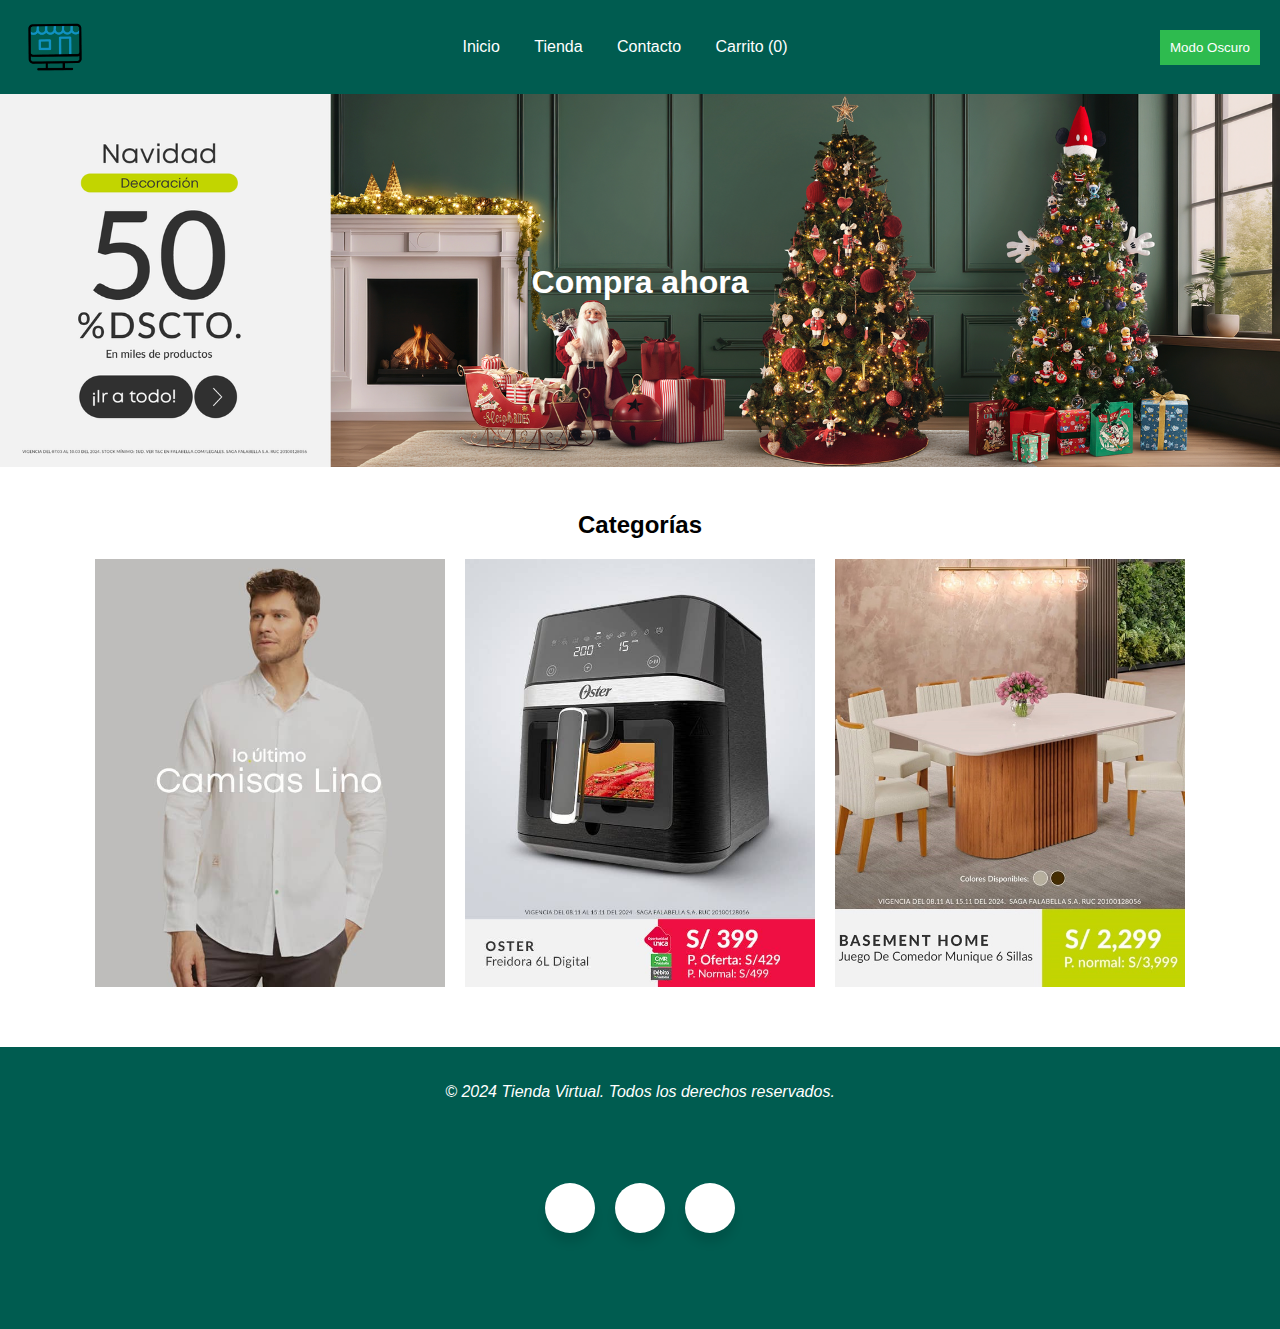
<file: ordonez_v2/index.html>
<!DOCTYPE html>
<html lang="es">

<head>
    <meta charset="UTF-8">
    <meta name="viewport" content="width=device-width, initial-scale=1.0">
    <link rel="stylesheet" href="css/styles.css">
    <title>Tienda Virtual</title>
</head>

<body>
    <div id="loader" class="loader"></div>
    <header class="header">
        <div class="logo"><img src="img/logoHeader.gif" alt="Logo Tienda" width="70px"></div>
        <nav class="nav">
            <ul class="nav-list">
                <li class="nav-item"><a class="nav-link" href="index.html">Inicio</a></li>
                <li class="nav-item"><a class="nav-link" href="productos.html">Tienda</a></li>
                <li class="nav-item"><a class="nav-link" href="contacto.html">Contacto</a></li>
                <li class="nav-item"><a class="nav-link" href="carrito.html"> Carrito (0)</a></li>
            </ul>
        </nav>
        <button id="toggle-mode" class="toggle-button">Modo Oscuro</button>
    </header>

    <main>
        <section class="banner">
            <img src="img/promocion.png" alt="Promoción">
            <div class="banner-text">
                <h1>Compra ahora</h1>
            </div>
        </section>

        <section class="categorias">
            <center>
                <h2>Categorías</h2>
                <div class="grid-categorias">
                    <div class="categoria"><img src="img/ropa.jpeg" alt="Ropa"></div>
                    <div class="categoria"><img src="img/electronica.jpeg" alt="Electrónica"></div>
                    <div class="categoria"><img src="img/hogar.jpeg" alt="Hogar"></div>
                </div>
            </center>
            <br><br>
        </section>
    </main>

    <footer class="footer">
        <p><em>&copy; 2024 Tienda Virtual. Todos los derechos reservados.</em></p>

        <ul class="wrapper">
            <li class="icon facebook">
                <span class="tooltip">Facebook</span>
                <svg viewBox="0 0 320 512" height="1.2em" fill="currentColor" xmlns="http://www.w3.org/2000/svg">
                    <path
                        d="M279.14 288l14.22-92.66h-88.91v-60.13c0-25.35 12.42-50.06 52.24-50.06h40.42V6.26S260.43 0 225.36 0c-73.22 0-121.08 44.38-121.08 124.72v70.62H22.89V288h81.39v224h100.17V288z">
                    </path>
                </svg>
            </li>
            <li class="icon twitter">
                <span class="tooltip">Twitter</span>
                <svg height="1.8em" fill="currentColor" viewBox="0 0 48 48" xmlns="http://www.w3.org/2000/svg"
                    class="twitter">
                    <path
                        d="M42,12.429c-1.323,0.586-2.746,0.977-4.247,1.162c1.526-0.906,2.7-2.351,3.251-4.058c-1.428,0.837-3.01,1.452-4.693,1.776C34.967,9.884,33.05,9,30.926,9c-4.08,0-7.387,3.278-7.387,7.32c0,0.572,0.067,1.129,0.193,1.67c-6.138-0.308-11.582-3.226-15.224-7.654c-0.64,1.082-1,2.349-1,3.686c0,2.541,1.301,4.778,3.285,6.096c-1.211-0.037-2.351-0.374-3.349-0.914c0,0.022,0,0.055,0,0.086c0,3.551,2.547,6.508,5.923,7.181c-0.617,0.169-1.269,0.263-1.941,0.263c-0.477,0-0.942-0.054-1.392-0.135c0.94,2.902,3.667,5.023,6.898,5.086c-2.528,1.96-5.712,3.134-9.174,3.134c-0.598,0-1.183-0.034-1.761-0.104C9.268,36.786,13.152,38,17.321,38c13.585,0,21.017-11.156,21.017-20.834c0-0.317-0.01-0.633-0.025-0.945C39.763,15.197,41.013,13.905,42,12.429">
                    </path>
                </svg>
            </li>
            <li class="icon instagram">
                <span class="tooltip">Instagram</span>
                <svg xmlns="http://www.w3.org/2000/svg" height="1.2em" fill="currentColor" class="bi bi-instagram"
                    viewBox="0 0 16 16">
                    <path
                        d="M8 0C5.829 0 5.556.01 4.703.048 3.85.088 3.269.222 2.76.42a3.917 3.917 0 0 0-1.417.923A3.927 3.927 0 0 0 .42 2.76C.222 3.268.087 3.85.048 4.7.01 5.555 0 5.827 0 8.001c0 2.172.01 2.444.048 3.297.04.852.174 1.433.372 1.942.205.526.478.972.923 1.417.444.445.89.719 1.416.923.51.198 1.09.333 1.942.372C5.555 15.99 5.827 16 8 16s2.444-.01 3.298-.048c.851-.04 1.434-.174 1.943-.372a3.916 3.916 0 0 0 1.416-.923c.445-.445.718-.891.923-1.417.197-.509.332-1.09.372-1.942C15.99 10.445 16 10.173 16 8s-.01-2.445-.048-3.299c-.04-.851-.175-1.433-.372-1.941a3.926 3.926 0 0 0-.923-1.417A3.911 3.911 0 0 0 13.24.42c-.51-.198-1.092-.333-1.943-.372C10.443.01 10.172 0 7.998 0h.003zm-.717 1.442h.718c2.136 0 2.389.007 3.232.046.78.035 1.204.166 1.486.275.373.145.64.319.92.599.28.28.453.546.598.92.11.281.24.705.275 1.485.039.843.047 1.096.047 3.231s-.008 2.389-.047 3.232c-.035.78-.166 1.203-.275 1.485a2.47 2.47 0 0 1-.599.919c-.28.28-.546.453-.92.598-.28.11-.704.24-1.485.276-.843.038-1.096.047-3.232.047s-2.39-.009-3.233-.047c-.78-.036-1.203-.166-1.485-.276a2.478 2.478 0 0 1-.92-.598 2.48 2.48 0 0 1-.6-.92c-.109-.281-.24-.705-.275-1.485-.038-.843-.046-1.096-.046-3.233 0-2.136.008-2.388.046-3.231.036-.78.166-1.204.276-1.486.145-.373.319-.64.599-.92.28-.28.546-.453.92-.598.282-.11.705-.24 1.485-.276.738-.034 1.024-.044 2.515-.045v.002zm4.988 1.328a.96.96 0 1 0 0 1.92.96.96 0 0 0 0-1.92zm-4.27 1.122a4.109 4.109 0 1 0 0 8.217 4.109 4.109 0 0 0 0-8.217zm0 1.441a2.667 2.667 0 1 1 0 5.334 2.667 2.667 0 0 1 0-5.334z">
                    </path>
                </svg>
            </li>
        </ul>

    </footer>

    <script src="js/scripts.js"></script>
</body>

</html>
</file>
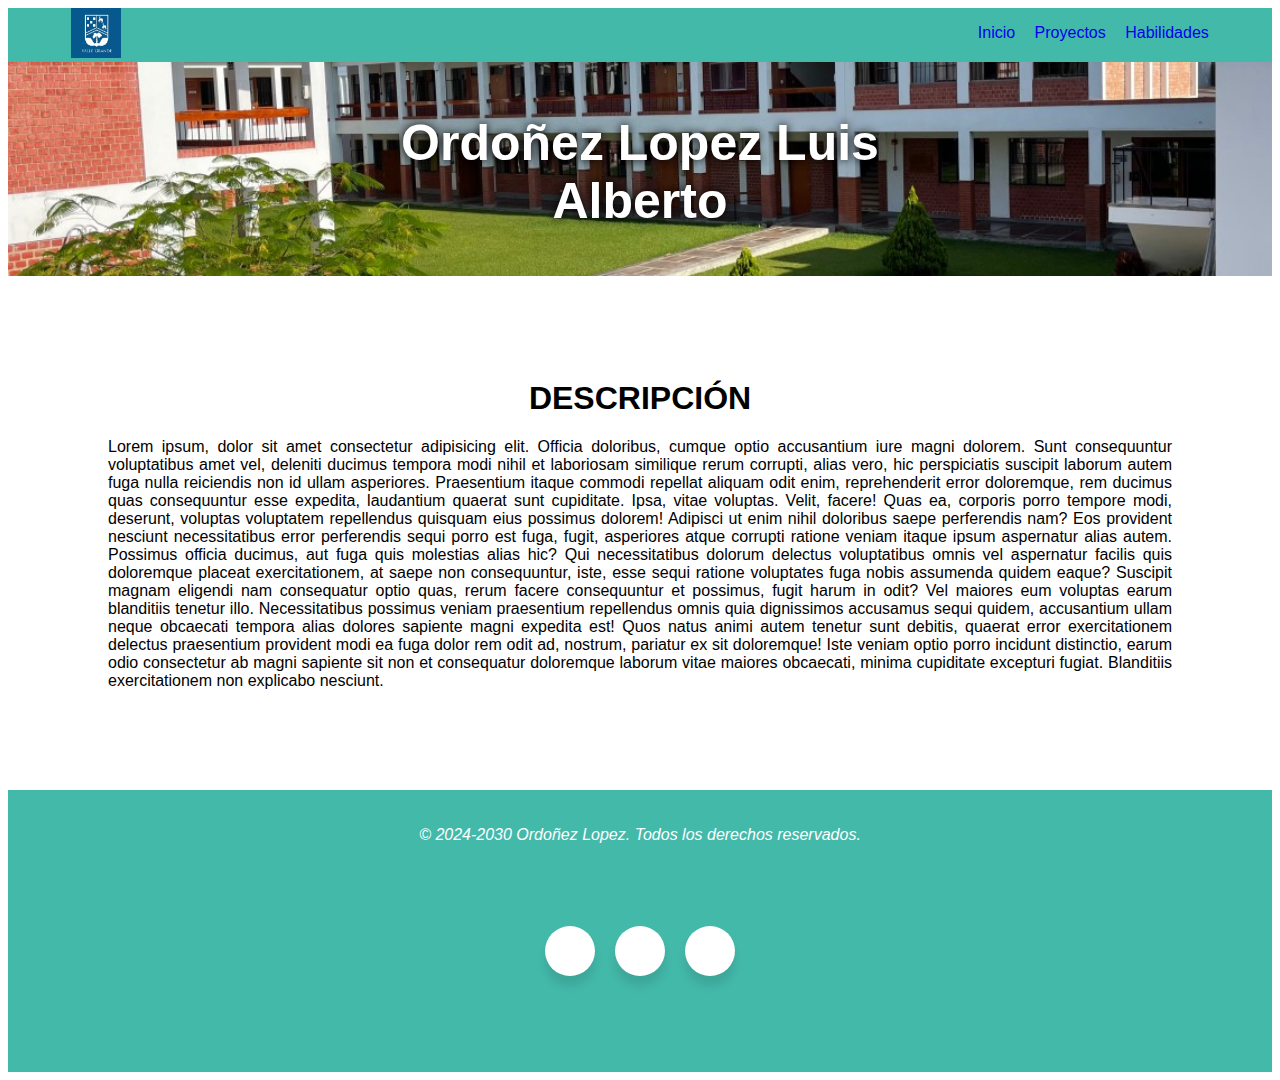
<file: reto05_LuisOrdonez/index.html>
<!DOCTYPE html>
<html lang="en">

<head>
    <meta charset="UTF-8">
    <meta name="viewport" content="width=device-width, initial-scale=1.0">
    <title>Inicio - Portafolio</title>
    <link rel="short icon" href="img/iconovg.png">
    <link rel="stylesheet" href="css/header.css">
    <link rel="stylesheet" href="css/footer.css">
    <link rel="stylesheet" href="css/styles.css">
</head>

<body>
    <header>
        <center>
            <section class="encabezado">
                <img src="img/logovg.png" alt="" width="50px">
                <ul>
                    <li><a href="index.html">Inicio</a></li>
                    <li><a href="proyectos.html">Proyectos</a></li>
                    <li><a href="habilidades.html">Habilidades</a></li>
                </ul>
            </section>
        </center>
    </header>

    <main>
        <section class="portada">
            <img src="img/portada.jfif" alt="Portada">
            <div class="portada-text">
                <h1>Ordoñez Lopez Luis Alberto</h1>
            </div>
        </section>
        <section class="descripcion">
            <center><h1>DESCRIPCIÓN</h1></center>
            <p>Lorem ipsum, dolor sit amet consectetur adipisicing elit. Officia doloribus, cumque optio accusantium
                iure magni dolorem. Sunt consequuntur voluptatibus amet vel, deleniti ducimus tempora modi nihil et
                laboriosam similique rerum corrupti, alias vero, hic perspiciatis suscipit laborum autem fuga nulla
                reiciendis non id ullam asperiores. Praesentium itaque commodi repellat aliquam odit enim, reprehenderit
                error doloremque, rem ducimus quas consequuntur esse expedita, laudantium quaerat sunt cupiditate. Ipsa,
                vitae voluptas. Velit, facere! Quas ea, corporis porro tempore modi, deserunt, voluptas voluptatem
                repellendus quisquam eius possimus dolorem! Adipisci ut enim nihil doloribus saepe perferendis nam? Eos
                provident nesciunt necessitatibus error perferendis sequi porro est fuga, fugit, asperiores atque
                corrupti ratione veniam itaque ipsum aspernatur alias autem. Possimus officia ducimus, aut fuga quis
                molestias alias hic? Qui necessitatibus dolorum delectus voluptatibus omnis vel aspernatur facilis quis
                doloremque placeat exercitationem, at saepe non consequuntur, iste, esse sequi ratione voluptates fuga
                nobis assumenda quidem eaque? Suscipit magnam eligendi nam consequatur optio quas, rerum facere
                consequuntur et possimus, fugit harum in odit? Vel maiores eum voluptas earum blanditiis tenetur illo.
                Necessitatibus possimus veniam praesentium repellendus omnis quia dignissimos accusamus sequi quidem,
                accusantium ullam neque obcaecati tempora alias dolores sapiente magni expedita est! Quos natus animi
                autem tenetur sunt debitis, quaerat error exercitationem delectus praesentium provident modi ea fuga
                dolor rem odit ad, nostrum, pariatur ex sit doloremque! Iste veniam optio porro incidunt distinctio,
                earum odio consectetur ab magni sapiente sit non et consequatur doloremque laborum vitae maiores
                obcaecati, minima cupiditate excepturi fugiat. Blanditiis exercitationem non explicabo nesciunt.</p>
        </section>
    </main>

    <footer class="footer">
        <p><em>&copy; 2024-2030 Ordoñez Lopez. Todos los derechos reservados.</em></p>

        <ul class="wrapper">
            <li class="icon facebook">
                <span class="tooltip">Facebook</span>
                <svg viewBox="0 0 320 512" height="1.2em" fill="currentColor" xmlns="http://www.w3.org/2000/svg">
                    <path
                        d="M279.14 288l14.22-92.66h-88.91v-60.13c0-25.35 12.42-50.06 52.24-50.06h40.42V6.26S260.43 0 225.36 0c-73.22 0-121.08 44.38-121.08 124.72v70.62H22.89V288h81.39v224h100.17V288z">
                    </path>
                </svg>
            </li>
            <li class="icon twitter">
                <span class="tooltip">Twitter</span>
                <svg height="1.8em" fill="currentColor" viewBox="0 0 48 48" xmlns="http://www.w3.org/2000/svg"
                    class="twitter">
                    <path
                        d="M42,12.429c-1.323,0.586-2.746,0.977-4.247,1.162c1.526-0.906,2.7-2.351,3.251-4.058c-1.428,0.837-3.01,1.452-4.693,1.776C34.967,9.884,33.05,9,30.926,9c-4.08,0-7.387,3.278-7.387,7.32c0,0.572,0.067,1.129,0.193,1.67c-6.138-0.308-11.582-3.226-15.224-7.654c-0.64,1.082-1,2.349-1,3.686c0,2.541,1.301,4.778,3.285,6.096c-1.211-0.037-2.351-0.374-3.349-0.914c0,0.022,0,0.055,0,0.086c0,3.551,2.547,6.508,5.923,7.181c-0.617,0.169-1.269,0.263-1.941,0.263c-0.477,0-0.942-0.054-1.392-0.135c0.94,2.902,3.667,5.023,6.898,5.086c-2.528,1.96-5.712,3.134-9.174,3.134c-0.598,0-1.183-0.034-1.761-0.104C9.268,36.786,13.152,38,17.321,38c13.585,0,21.017-11.156,21.017-20.834c0-0.317-0.01-0.633-0.025-0.945C39.763,15.197,41.013,13.905,42,12.429">
                    </path>
                </svg>
            </li>
            <li class="icon instagram">
                <span class="tooltip">Instagram</span>
                <svg xmlns="http://www.w3.org/2000/svg" height="1.2em" fill="currentColor" class="bi bi-instagram"
                    viewBox="0 0 16 16">
                    <path
                        d="M8 0C5.829 0 5.556.01 4.703.048 3.85.088 3.269.222 2.76.42a3.917 3.917 0 0 0-1.417.923A3.927 3.927 0 0 0 .42 2.76C.222 3.268.087 3.85.048 4.7.01 5.555 0 5.827 0 8.001c0 2.172.01 2.444.048 3.297.04.852.174 1.433.372 1.942.205.526.478.972.923 1.417.444.445.89.719 1.416.923.51.198 1.09.333 1.942.372C5.555 15.99 5.827 16 8 16s2.444-.01 3.298-.048c.851-.04 1.434-.174 1.943-.372a3.916 3.916 0 0 0 1.416-.923c.445-.445.718-.891.923-1.417.197-.509.332-1.09.372-1.942C15.99 10.445 16 10.173 16 8s-.01-2.445-.048-3.299c-.04-.851-.175-1.433-.372-1.941a3.926 3.926 0 0 0-.923-1.417A3.911 3.911 0 0 0 13.24.42c-.51-.198-1.092-.333-1.943-.372C10.443.01 10.172 0 7.998 0h.003zm-.717 1.442h.718c2.136 0 2.389.007 3.232.046.78.035 1.204.166 1.486.275.373.145.64.319.92.599.28.28.453.546.598.92.11.281.24.705.275 1.485.039.843.047 1.096.047 3.231s-.008 2.389-.047 3.232c-.035.78-.166 1.203-.275 1.485a2.47 2.47 0 0 1-.599.919c-.28.28-.546.453-.92.598-.28.11-.704.24-1.485.276-.843.038-1.096.047-3.232.047s-2.39-.009-3.233-.047c-.78-.036-1.203-.166-1.485-.276a2.478 2.478 0 0 1-.92-.598 2.48 2.48 0 0 1-.6-.92c-.109-.281-.24-.705-.275-1.485-.038-.843-.046-1.096-.046-3.233 0-2.136.008-2.388.046-3.231.036-.78.166-1.204.276-1.486.145-.373.319-.64.599-.92.28-.28.546-.453.92-.598.282-.11.705-.24 1.485-.276.738-.034 1.024-.044 2.515-.045v.002zm4.988 1.328a.96.96 0 1 0 0 1.92.96.96 0 0 0 0-1.92zm-4.27 1.122a4.109 4.109 0 1 0 0 8.217 4.109 4.109 0 0 0 0-8.217zm0 1.441a2.667 2.667 0 1 1 0 5.334 2.667 2.667 0 0 1 0-5.334z">
                    </path>
                </svg>
            </li>
        </ul>

    </footer>

    <script src="js/scripts.js"></script>
</body>

</html>
</file>
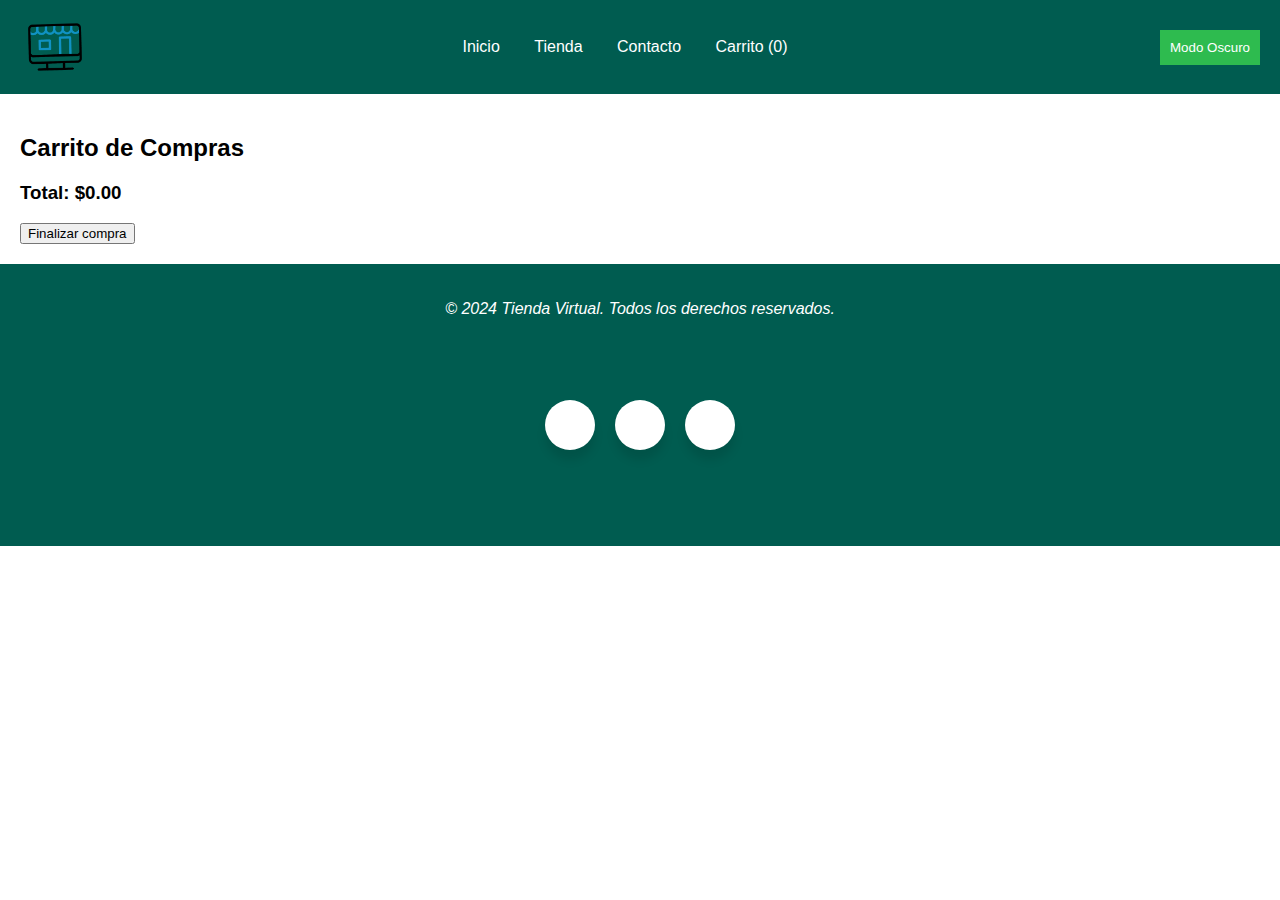
<file: ordonez_v2/carrito.html>
<!DOCTYPE html>
<html lang="es">
<head>
    <meta charset="UTF-8">
    <meta name="viewport" content="width=device-width, initial-scale=1.0">
    <link rel="stylesheet" href="css/styles.css">
    <title>Tienda Virtual - Carrito</title>
</head>
<body>
    <div id="loader" class="loader"></div>
    <header class="header">
        <div class="logo"><img src="img/logoHeader.gif" alt="Logo Tienda" width="70px"></div>
        <nav class="nav">
            <ul class="nav-list">
                <li class="nav-item"><a class="nav-link" href="index.html">Inicio</a></li>
                <li class="nav-item"><a class="nav-link" href="productos.html">Tienda</a></li>
                <li class="nav-item"><a class="nav-link" href="contacto.html">Contacto</a></li>
                <li class="nav-item"><a class="nav-link" href="carrito.html">Carrito (0)</a></li>
            </ul>
        </nav>
        <button id="toggle-mode" class="toggle-button">Modo Oscuro</button>
    </header>

    <section class="carrito">
        <h2>Carrito de Compras </h2>
        <div class="lista-articulos">
            <!-- Los artículos se agregarán dinámicamente aquí -->
        </div>
        <div class="total-carrito">
            <h3>Total: $0.00</h3>
            <button>Finalizar compra</button>
        </div>
    </section>

    <footer class="footer">
        <p><em>&copy; 2024 Tienda Virtual. Todos los derechos reservados.</em></p>

        <ul class="wrapper">
            <li class="icon facebook">
                <span class="tooltip">Facebook</span>
                <svg viewBox="0 0 320 512" height="1.2em" fill="currentColor" xmlns="http://www.w3.org/2000/svg">
                    <path
                        d="M279.14 288l14.22-92.66h-88.91v-60.13c0-25.35 12.42-50.06 52.24-50.06h40.42V6.26S260.43 0 225.36 0c-73.22 0-121.08 44.38-121.08 124.72v70.62H22.89V288h81.39v224h100.17V288z">
                    </path>
                </svg>
            </li>
            <li class="icon twitter">
                <span class="tooltip">Twitter</span>
                <svg height="1.8em" fill="currentColor" viewBox="0 0 48 48" xmlns="http://www.w3.org/2000/svg"
                    class="twitter">
                    <path
                        d="M42,12.429c-1.323,0.586-2.746,0.977-4.247,1.162c1.526-0.906,2.7-2.351,3.251-4.058c-1.428,0.837-3.01,1.452-4.693,1.776C34.967,9.884,33.05,9,30.926,9c-4.08,0-7.387,3.278-7.387,7.32c0,0.572,0.067,1.129,0.193,1.67c-6.138-0.308-11.582-3.226-15.224-7.654c-0.64,1.082-1,2.349-1,3.686c0,2.541,1.301,4.778,3.285,6.096c-1.211-0.037-2.351-0.374-3.349-0.914c0,0.022,0,0.055,0,0.086c0,3.551,2.547,6.508,5.923,7.181c-0.617,0.169-1.269,0.263-1.941,0.263c-0.477,0-0.942-0.054-1.392-0.135c0.94,2.902,3.667,5.023,6.898,5.086c-2.528,1.96-5.712,3.134-9.174,3.134c-0.598,0-1.183-0.034-1.761-0.104C9.268,36.786,13.152,38,17.321,38c13.585,0,21.017-11.156,21.017-20.834c0-0.317-0.01-0.633-0.025-0.945C39.763,15.197,41.013,13.905,42,12.429">
                    </path>
                </svg>
            </li>
            <li class="icon instagram">
                <span class="tooltip">Instagram</span>
                <svg xmlns="http://www.w3.org/2000/svg" height="1.2em" fill="currentColor" class="bi bi-instagram"
                    viewBox="0 0 16 16">
                    <path
                        d="M8 0C5.829 0 5.556.01 4.703.048 3.85.088 3.269.222 2.76.42a3.917 3.917 0 0 0-1.417.923A3.927 3.927 0 0 0 .42 2.76C.222 3.268.087 3.85.048 4.7.01 5.555 0 5.827 0 8.001c0 2.172.01 2.444.048 3.297.04.852.174 1.433.372 1.942.205.526.478.972.923 1.417.444.445.89.719 1.416.923.51.198 1.09.333 1.942.372C5.555 15.99 5.827 16 8 16s2.444-.01 3.298-.048c.851-.04 1.434-.174 1.943-.372a3.916 3.916 0 0 0 1.416-.923c.445-.445.718-.891.923-1.417.197-.509.332-1.09.372-1.942C15.99 10.445 16 10.173 16 8s-.01-2.445-.048-3.299c-.04-.851-.175-1.433-.372-1.941a3.926 3.926 0 0 0-.923-1.417A3.911 3.911 0 0 0 13.24.42c-.51-.198-1.092-.333-1.943-.372C10.443.01 10.172 0 7.998 0h.003zm-.717 1.442h.718c2.136 0 2.389.007 3.232.046.78.035 1.204.166 1.486.275.373.145.64.319.92.599.28.28.453.546.598.92.11.281.24.705.275 1.485.039.843.047 1.096.047 3.231s-.008 2.389-.047 3.232c-.035.78-.166 1.203-.275 1.485a2.47 2.47 0 0 1-.599.919c-.28.28-.546.453-.92.598-.28.11-.704.24-1.485.276-.843.038-1.096.047-3.232.047s-2.39-.009-3.233-.047c-.78-.036-1.203-.166-1.485-.276a2.478 2.478 0 0 1-.92-.598 2.48 2.48 0 0 1-.6-.92c-.109-.281-.24-.705-.275-1.485-.038-.843-.046-1.096-.046-3.233 0-2.136.008-2.388.046-3.231.036-.78.166-1.204.276-1.486.145-.373.319-.64.599-.92.28-.28.546-.453.92-.598.282-.11.705-.24 1.485-.276.738-.034 1.024-.044 2.515-.045v.002zm4.988 1.328a.96.96 0 1 0 0 1.92.96.96 0 0 0 0-1.92zm-4.27 1.122a4.109 4.109 0 1 0 0 8.217 4.109 4.109 0 0 0 0-8.217zm0 1.441a2.667 2.667 0 1 1 0 5.334 2.667 2.667 0 0 1 0-5.334z">
                    </path>
                </svg>
            </li>
        </ul>

    </footer>

    <script src="js/scripts.js"></script>
</body>
</html>
</file>
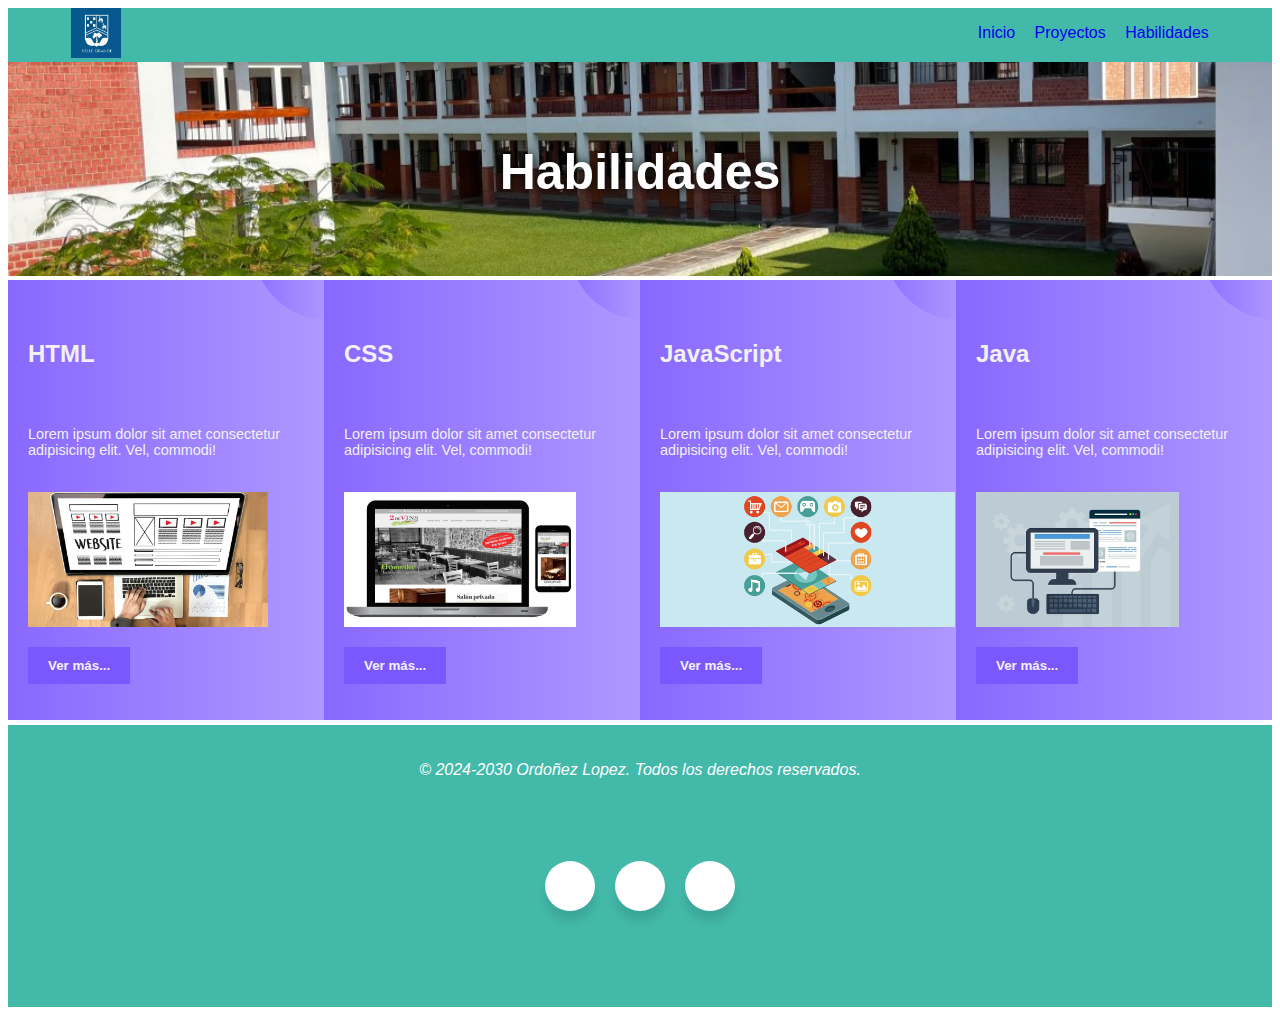
<file: reto05_LuisOrdonez/habilidades.html>
<!DOCTYPE html>
<html lang="en">
<head>
    <meta charset="UTF-8">
    <meta name="viewport" content="width=device-width, initial-scale=1.0">
    <title>Habilidades</title>
    <link rel="short icon" href="img/iconovg.png">
    <link rel="stylesheet" href="css/header.css">
    <link rel="stylesheet" href="css/footer.css">
    <link rel="stylesheet" href="css/styles.css">
</head>
<body>
    <header>
        <center>
            <section class="encabezado">
                <img src="img/logovg.png" alt="" width="50px">
                <ul>
                    <li><a href="index.html">Inicio</a></li>
                    <li><a href="proyectos.html">Proyectos</a></li>
                    <li><a href="habilidades.html">Habilidades</a></li>
                </ul>
            </section>
        </center>
    </header>

    <main>
        <section class="portada">
            <img src="img/portada.jfif" alt="Portada">
            <div class="portada-text">
                <h1>Habilidades</h1>
            </div>
        </section>

        <!--From Uiverse.io by vinodjangid07-->
        <section class="proyectos">
            <div class="cookieCard">
                <p class="cookieHeading">HTML</p>
                <p class="cookieDescription">Lorem ipsum dolor sit amet consectetur adipisicing elit. Vel, commodi!</p>
                <img src="img/proyecto1.jpg" alt="" height="135px">
                <a href=""><button class="acceptButton">Ver más...</button></a>
            </div>

            <div class="cookieCard">
                <p class="cookieHeading">CSS</p>
                <p class="cookieDescription">Lorem ipsum dolor sit amet consectetur adipisicing elit. Vel, commodi!</p>
                <img src="img/proyecto2.jpg" alt="" height="135px">
                <a href=""><button class="acceptButton">Ver más...</button></a>
            </div>

            <div class="cookieCard">
                <p class="cookieHeading">JavaScript</p>
                <p class="cookieDescription">Lorem ipsum dolor sit amet consectetur adipisicing elit. Vel, commodi!</p>
                <img src="img/proyecto3.png" alt="" height="135px">
                <a href=""><button class="acceptButton">Ver más...</button></a>
            </div>

            <div class="cookieCard">
                <p class="cookieHeading">Java</p>
                <p class="cookieDescription">Lorem ipsum dolor sit amet consectetur adipisicing elit. Vel, commodi!</p>
                <img src="img/proyecto4.jpg" alt="" height="135px">
                <a href=""><button class="acceptButton">Ver más...</button></a>
            </div>
        </section>
    </main>

    <footer class="footer">
        <p><em>&copy; 2024-2030 Ordoñez Lopez. Todos los derechos reservados.</em></p>

        <ul class="wrapper">
            <li class="icon facebook">
                <span class="tooltip">Facebook</span>
                <svg viewBox="0 0 320 512" height="1.2em" fill="currentColor" xmlns="http://www.w3.org/2000/svg">
                    <path
                        d="M279.14 288l14.22-92.66h-88.91v-60.13c0-25.35 12.42-50.06 52.24-50.06h40.42V6.26S260.43 0 225.36 0c-73.22 0-121.08 44.38-121.08 124.72v70.62H22.89V288h81.39v224h100.17V288z">
                    </path>
                </svg>
            </li>
            <li class="icon twitter">
                <span class="tooltip">Twitter</span>
                <svg height="1.8em" fill="currentColor" viewBox="0 0 48 48" xmlns="http://www.w3.org/2000/svg"
                    class="twitter">
                    <path
                        d="M42,12.429c-1.323,0.586-2.746,0.977-4.247,1.162c1.526-0.906,2.7-2.351,3.251-4.058c-1.428,0.837-3.01,1.452-4.693,1.776C34.967,9.884,33.05,9,30.926,9c-4.08,0-7.387,3.278-7.387,7.32c0,0.572,0.067,1.129,0.193,1.67c-6.138-0.308-11.582-3.226-15.224-7.654c-0.64,1.082-1,2.349-1,3.686c0,2.541,1.301,4.778,3.285,6.096c-1.211-0.037-2.351-0.374-3.349-0.914c0,0.022,0,0.055,0,0.086c0,3.551,2.547,6.508,5.923,7.181c-0.617,0.169-1.269,0.263-1.941,0.263c-0.477,0-0.942-0.054-1.392-0.135c0.94,2.902,3.667,5.023,6.898,5.086c-2.528,1.96-5.712,3.134-9.174,3.134c-0.598,0-1.183-0.034-1.761-0.104C9.268,36.786,13.152,38,17.321,38c13.585,0,21.017-11.156,21.017-20.834c0-0.317-0.01-0.633-0.025-0.945C39.763,15.197,41.013,13.905,42,12.429">
                    </path>
                </svg>
            </li>
            <li class="icon instagram">
                <span class="tooltip">Instagram</span>
                <svg xmlns="http://www.w3.org/2000/svg" height="1.2em" fill="currentColor" class="bi bi-instagram"
                    viewBox="0 0 16 16">
                    <path
                        d="M8 0C5.829 0 5.556.01 4.703.048 3.85.088 3.269.222 2.76.42a3.917 3.917 0 0 0-1.417.923A3.927 3.927 0 0 0 .42 2.76C.222 3.268.087 3.85.048 4.7.01 5.555 0 5.827 0 8.001c0 2.172.01 2.444.048 3.297.04.852.174 1.433.372 1.942.205.526.478.972.923 1.417.444.445.89.719 1.416.923.51.198 1.09.333 1.942.372C5.555 15.99 5.827 16 8 16s2.444-.01 3.298-.048c.851-.04 1.434-.174 1.943-.372a3.916 3.916 0 0 0 1.416-.923c.445-.445.718-.891.923-1.417.197-.509.332-1.09.372-1.942C15.99 10.445 16 10.173 16 8s-.01-2.445-.048-3.299c-.04-.851-.175-1.433-.372-1.941a3.926 3.926 0 0 0-.923-1.417A3.911 3.911 0 0 0 13.24.42c-.51-.198-1.092-.333-1.943-.372C10.443.01 10.172 0 7.998 0h.003zm-.717 1.442h.718c2.136 0 2.389.007 3.232.046.78.035 1.204.166 1.486.275.373.145.64.319.92.599.28.28.453.546.598.92.11.281.24.705.275 1.485.039.843.047 1.096.047 3.231s-.008 2.389-.047 3.232c-.035.78-.166 1.203-.275 1.485a2.47 2.47 0 0 1-.599.919c-.28.28-.546.453-.92.598-.28.11-.704.24-1.485.276-.843.038-1.096.047-3.232.047s-2.39-.009-3.233-.047c-.78-.036-1.203-.166-1.485-.276a2.478 2.478 0 0 1-.92-.598 2.48 2.48 0 0 1-.6-.92c-.109-.281-.24-.705-.275-1.485-.038-.843-.046-1.096-.046-3.233 0-2.136.008-2.388.046-3.231.036-.78.166-1.204.276-1.486.145-.373.319-.64.599-.92.28-.28.546-.453.92-.598.282-.11.705-.24 1.485-.276.738-.034 1.024-.044 2.515-.045v.002zm4.988 1.328a.96.96 0 1 0 0 1.92.96.96 0 0 0 0-1.92zm-4.27 1.122a4.109 4.109 0 1 0 0 8.217 4.109 4.109 0 0 0 0-8.217zm0 1.441a2.667 2.667 0 1 1 0 5.334 2.667 2.667 0 0 1 0-5.334z">
                    </path>
                </svg>
            </li>
        </ul>

    </footer>

    <script src="js/scripts.js"></script>
</body>
</html>
</file>
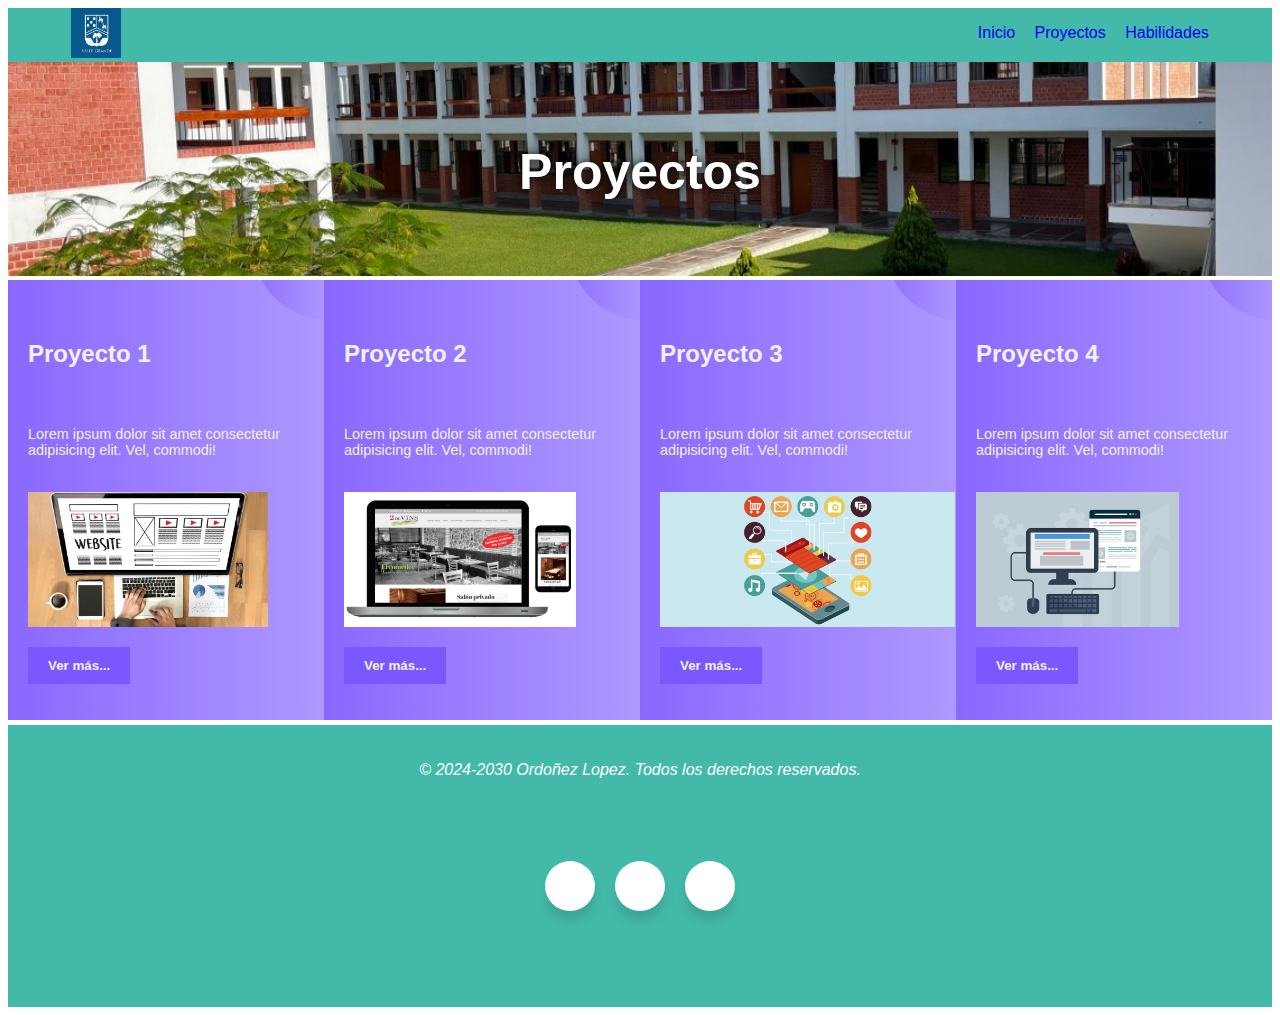
<file: reto05_LuisOrdonez/proyectos.html>
<!DOCTYPE html>
<html lang="en">

<head>
    <meta charset="UTF-8">
    <meta name="viewport" content="width=device-width, initial-scale=1.0">
    <title>Proyectos</title>
    <link rel="short icon" href="img/iconovg.png">
    <link rel="stylesheet" href="css/header.css">
    <link rel="stylesheet" href="css/footer.css">
    <link rel="stylesheet" href="css/styles.css">
</head>

<body>
    <header>
        <center>
            <section class="encabezado">
                <img src="img/logovg.png" alt="" width="50px">
                <ul>
                    <li><a href="index.html">Inicio</a></li>
                    <li><a href="proyectos.html">Proyectos</a></li>
                    <li><a href="habilidades.html">Habilidades</a></li>
                </ul>
            </section>
        </center>
    </header>

    <main>
        <section class="portada">
            <img src="img/portada.jfif" alt="Portada">
            <div class="portada-text">
                <h1>Proyectos</h1>
            </div>
        </section>

        <!--From Uiverse.io by vinodjangid07-->
        <section class="proyectos">
            <div class="cookieCard">
                <p class="cookieHeading">Proyecto 1</p>
                <p class="cookieDescription">Lorem ipsum dolor sit amet consectetur adipisicing elit. Vel, commodi!</p>
                <img src="img/proyecto1.jpg" alt="" height="135px">
                <a href=""><button class="acceptButton">Ver más...</button></a>
            </div>

            <div class="cookieCard">
                <p class="cookieHeading">Proyecto 2</p>
                <p class="cookieDescription">Lorem ipsum dolor sit amet consectetur adipisicing elit. Vel, commodi!</p>
                <img src="img/proyecto2.jpg" alt="" height="135px">
                <a href=""><button class="acceptButton">Ver más...</button></a>
            </div>

            <div class="cookieCard">
                <p class="cookieHeading">Proyecto 3</p>
                <p class="cookieDescription">Lorem ipsum dolor sit amet consectetur adipisicing elit. Vel, commodi!</p>
                <img src="img/proyecto3.png" alt="" height="135px">
                <a href=""><button class="acceptButton">Ver más...</button></a>
            </div>

            <div class="cookieCard">
                <p class="cookieHeading">Proyecto 4</p>
                <p class="cookieDescription">Lorem ipsum dolor sit amet consectetur adipisicing elit. Vel, commodi!</p>
                <img src="img/proyecto4.jpg" alt="" height="135px">
                <a href=""><button class="acceptButton">Ver más...</button></a>
            </div>
        </section>

    </main>

    <footer class="footer">
        <p><em>&copy; 2024-2030 Ordoñez Lopez. Todos los derechos reservados.</em></p>

        <ul class="wrapper">
            <li class="icon facebook">
                <span class="tooltip">Facebook</span>
                <svg viewBox="0 0 320 512" height="1.2em" fill="currentColor" xmlns="http://www.w3.org/2000/svg">
                    <path
                        d="M279.14 288l14.22-92.66h-88.91v-60.13c0-25.35 12.42-50.06 52.24-50.06h40.42V6.26S260.43 0 225.36 0c-73.22 0-121.08 44.38-121.08 124.72v70.62H22.89V288h81.39v224h100.17V288z">
                    </path>
                </svg>
            </li>
            <li class="icon twitter">
                <span class="tooltip">Twitter</span>
                <svg height="1.8em" fill="currentColor" viewBox="0 0 48 48" xmlns="http://www.w3.org/2000/svg"
                    class="twitter">
                    <path
                        d="M42,12.429c-1.323,0.586-2.746,0.977-4.247,1.162c1.526-0.906,2.7-2.351,3.251-4.058c-1.428,0.837-3.01,1.452-4.693,1.776C34.967,9.884,33.05,9,30.926,9c-4.08,0-7.387,3.278-7.387,7.32c0,0.572,0.067,1.129,0.193,1.67c-6.138-0.308-11.582-3.226-15.224-7.654c-0.64,1.082-1,2.349-1,3.686c0,2.541,1.301,4.778,3.285,6.096c-1.211-0.037-2.351-0.374-3.349-0.914c0,0.022,0,0.055,0,0.086c0,3.551,2.547,6.508,5.923,7.181c-0.617,0.169-1.269,0.263-1.941,0.263c-0.477,0-0.942-0.054-1.392-0.135c0.94,2.902,3.667,5.023,6.898,5.086c-2.528,1.96-5.712,3.134-9.174,3.134c-0.598,0-1.183-0.034-1.761-0.104C9.268,36.786,13.152,38,17.321,38c13.585,0,21.017-11.156,21.017-20.834c0-0.317-0.01-0.633-0.025-0.945C39.763,15.197,41.013,13.905,42,12.429">
                    </path>
                </svg>
            </li>
            <li class="icon instagram">
                <span class="tooltip">Instagram</span>
                <svg xmlns="http://www.w3.org/2000/svg" height="1.2em" fill="currentColor" class="bi bi-instagram"
                    viewBox="0 0 16 16">
                    <path
                        d="M8 0C5.829 0 5.556.01 4.703.048 3.85.088 3.269.222 2.76.42a3.917 3.917 0 0 0-1.417.923A3.927 3.927 0 0 0 .42 2.76C.222 3.268.087 3.85.048 4.7.01 5.555 0 5.827 0 8.001c0 2.172.01 2.444.048 3.297.04.852.174 1.433.372 1.942.205.526.478.972.923 1.417.444.445.89.719 1.416.923.51.198 1.09.333 1.942.372C5.555 15.99 5.827 16 8 16s2.444-.01 3.298-.048c.851-.04 1.434-.174 1.943-.372a3.916 3.916 0 0 0 1.416-.923c.445-.445.718-.891.923-1.417.197-.509.332-1.09.372-1.942C15.99 10.445 16 10.173 16 8s-.01-2.445-.048-3.299c-.04-.851-.175-1.433-.372-1.941a3.926 3.926 0 0 0-.923-1.417A3.911 3.911 0 0 0 13.24.42c-.51-.198-1.092-.333-1.943-.372C10.443.01 10.172 0 7.998 0h.003zm-.717 1.442h.718c2.136 0 2.389.007 3.232.046.78.035 1.204.166 1.486.275.373.145.64.319.92.599.28.28.453.546.598.92.11.281.24.705.275 1.485.039.843.047 1.096.047 3.231s-.008 2.389-.047 3.232c-.035.78-.166 1.203-.275 1.485a2.47 2.47 0 0 1-.599.919c-.28.28-.546.453-.92.598-.28.11-.704.24-1.485.276-.843.038-1.096.047-3.232.047s-2.39-.009-3.233-.047c-.78-.036-1.203-.166-1.485-.276a2.478 2.478 0 0 1-.92-.598 2.48 2.48 0 0 1-.6-.92c-.109-.281-.24-.705-.275-1.485-.038-.843-.046-1.096-.046-3.233 0-2.136.008-2.388.046-3.231.036-.78.166-1.204.276-1.486.145-.373.319-.64.599-.92.28-.28.546-.453.92-.598.282-.11.705-.24 1.485-.276.738-.034 1.024-.044 2.515-.045v.002zm4.988 1.328a.96.96 0 1 0 0 1.92.96.96 0 0 0 0-1.92zm-4.27 1.122a4.109 4.109 0 1 0 0 8.217 4.109 4.109 0 0 0 0-8.217zm0 1.441a2.667 2.667 0 1 1 0 5.334 2.667 2.667 0 0 1 0-5.334z">
                    </path>
                </svg>
            </li>
        </ul>

    </footer>

    <script src="js/scripts.js"></script>
</body>

</html>
</file>
<file: ordonez_v2/css/styles.css>
body {
    font-family: 'Lucida Sans', 'Lucida Sans Regular', 'Lucida Grande', 'Lucida Sans Unicode', Geneva, Verdana, sans-serif;
    margin: 0;
    padding: 0;
}

.header {
    background-color: #005c50;
    color: white;
    padding: 10px 20px;
    display: flex;
    justify-content: space-between;
    align-items: center;
}

.nav-list {
    list-style: none;
    padding: 0;
}

.nav-item {
    display: inline;
    margin: 0 15px;
}

.nav-link {
    color: white;
    text-decoration: none;
    transition: 400ms;
}

.nav-link:hover {
    color: #34d45a;
    font-size: 20px;
    transition: 400ms;
}

.banner {
    position: relative;
}

.banner img {
    width: 100%;
    height: auto;
}

.banner-text {
    position: absolute;
    top: 50%;
    left: 50%;
    transform: translate(-50%, -50%);
    color: white;
    text-align: center;
}

.categorias,
.productos,
.detalle-producto,
.carrito {
    padding: 20px;
}

.grid-categorias,
.grid-productos {
    display: inline-flex;
    gap: 20px;
}

.categoria img,
.producto img {
    width: 350px;
    height: auto;
    transition: opacity 0.3s;
    transition: 400ms;
}

.categoria:hover img,
.producto:hover img {
    opacity: 0.8;
    transform: scale(1.05);
    transition: 400ms;
    box-shadow: black 0px 0px 10px 0px;
}

.producto {
    border: 1px solid #ccc;
    padding: 10px;
    text-align: center;
}

.toggle-button {
    background-color: #2ebb4f;
    color: white;
    border: none;
    padding: 10px;
    cursor: pointer;
    transition: 400ms;
}

.toggle-button:hover {
    background-color: #26993f;
    transition: 350ms;
    transform: scale(1.05);
}

.tabcontent {
    display: none;
}

.tablink.active {
    background-color: #ccc;
}

.footer {
    text-align: center;
    padding: 20px;
    background-color: #005c50;
    color: white;
}

/* From Uiverse.io by david-mohseni */
.wrapper {
    display: inline-flex;
    list-style: none;
    height: 120px;
    width: 100%;
    padding-top: 40px;
    padding-left: 0px;
    font-family: "Poppins", sans-serif;
    justify-content: center;
}

.wrapper .icon {
    position: relative;
    background: #fff;
    border-radius: 50%;
    margin: 10px;
    width: 50px;
    height: 50px;
    font-size: 18px;
    display: flex;
    justify-content: center;
    align-items: center;
    flex-direction: column;
    box-shadow: 0 10px 10px rgba(0, 0, 0, 0.1);
    cursor: pointer;
    transition: all 0.2s cubic-bezier(0.68, -0.55, 0.265, 1.55);
}

.wrapper .tooltip {
    position: absolute;
    top: 0;
    font-size: 14px;
    background: #fff;
    color: #fff;
    padding: 5px 8px;
    border-radius: 5px;
    box-shadow: 0 10px 10px rgba(0, 0, 0, 0.1);
    opacity: 0;
    pointer-events: none;
    transition: all 0.3s cubic-bezier(0.68, -0.55, 0.265, 1.55);
}

.wrapper .tooltip::before {
    position: absolute;
    content: "";
    height: 8px;
    width: 8px;
    background: #fff;
    bottom: -3px;
    left: 50%;
    transform: translate(-50%) rotate(45deg);
    transition: all 0.3s cubic-bezier(0.68, -0.55, 0.265, 1.55);
}

.wrapper .icon:hover .tooltip {
    top: -45px;
    opacity: 1;
    visibility: visible;
    pointer-events: auto;
}

.wrapper .icon:hover span,
.wrapper .icon:hover .tooltip {
    text-shadow: 0px -1px 0px rgba(0, 0, 0, 0.1);
}

.wrapper .facebook:hover,
.wrapper .facebook:hover .tooltip,
.wrapper .facebook:hover .tooltip::before {
    background: #1877f2;
    color: #fff;
}

.wrapper .twitter:hover,
.wrapper .twitter:hover .tooltip,
.wrapper .twitter:hover .tooltip::before {
    background: #1da1f2;
    color: #fff;
}

.wrapper .instagram:hover,
.wrapper .instagram:hover .tooltip,
.wrapper .instagram:hover .tooltip::before {
    background: #e4405f;
    color: #fff;
}


.loader {
    position: fixed;
    left: 50%;
    top: 50%;
    width: 60px;
    height: 60px;
    border: 8px solid #f3f3f3;
    border-top: 8px solid #3498db;
    border-radius: 50%;
    animation: spin 1s linear infinite;
    transform: translate(-50%, -50%);
    z-index: 9999;
}

@keyframes spin {
    0% {
        transform: rotate(0deg);
    }

    100% {
        transform: rotate(360deg);
    }
}

body.dark-mode {
    background-color: #121212;
    color: white;
}

.header.dark-mode {
    background-color: #1e1e1e;
}

.footer.dark-mode {
    background-color: #1e1e1e;
}

.toggle-button.dark-mode {
    background-color: #bb86fc;
}

.toggle-button.dark-mode:hover {
    background-color: #8661b4;
}

.notification {
    position: fixed;
    top: 20px;
    right: 20px;
    background-color: #28a745;
    color: white;
    padding: 10px;
    border-radius: 5px;
    display: none;
    transition: opacity 0.5s;
}

.notification.show {
    display: block;
    opacity: 1;
}
</file>
<file: reto05_LuisOrdonez/css/header.css>
header {
    background-color: #43b9aa;
}

.encabezado {
    display: inline-flex;
    width: 90%;
    justify-content: space-between;
}

.encabezado li {
    display: inline-flex;
    padding-left: 15px;
}

.encabezado a {
    text-decoration: none;
    /*color: white;*/
}
</file>
<file: reto05_LuisOrdonez/css/footer.css>
.footer {
    text-align: center;
    padding: 20px;
    background-color: #43b9aa;
    color: white;
}

/* From Uiverse.io by david-mohseni */
.wrapper {
    display: inline-flex;
    list-style: none;
    height: 120px;
    width: 100%;
    padding-top: 40px;
    padding-left: 0px;
    font-family: "Poppins", sans-serif;
    justify-content: center;
}

.wrapper .icon {
    position: relative;
    background: #fff;
    border-radius: 50%;
    margin: 10px;
    width: 50px;
    height: 50px;
    font-size: 18px;
    display: flex;
    justify-content: center;
    align-items: center;
    flex-direction: column;
    box-shadow: 0 10px 10px rgba(0, 0, 0, 0.1);
    cursor: pointer;
    transition: all 0.2s cubic-bezier(0.68, -0.55, 0.265, 1.55);
}

.wrapper .tooltip {
    position: absolute;
    top: 0;
    font-size: 14px;
    background: #fff;
    color: #fff;
    padding: 5px 8px;
    border-radius: 5px;
    box-shadow: 0 10px 10px rgba(0, 0, 0, 0.1);
    opacity: 0;
    pointer-events: none;
    transition: all 0.3s cubic-bezier(0.68, -0.55, 0.265, 1.55);
}

.wrapper .tooltip::before {
    position: absolute;
    content: "";
    height: 8px;
    width: 8px;
    background: #fff;
    bottom: -3px;
    left: 50%;
    transform: translate(-50%) rotate(45deg);
    transition: all 0.3s cubic-bezier(0.68, -0.55, 0.265, 1.55);
}

.wrapper .icon:hover .tooltip {
    top: -45px;
    opacity: 1;
    visibility: visible;
    pointer-events: auto;
}

.wrapper .icon:hover span,
.wrapper .icon:hover .tooltip {
    text-shadow: 0px -1px 0px rgba(0, 0, 0, 0.1);
}

.wrapper .facebook:hover,
.wrapper .facebook:hover .tooltip,
.wrapper .facebook:hover .tooltip::before {
    background: #1877f2;
    color: #fff;
}

.wrapper .twitter:hover,
.wrapper .twitter:hover .tooltip,
.wrapper .twitter:hover .tooltip::before {
    background: #1da1f2;
    color: #fff;
}

.wrapper .instagram:hover,
.wrapper .instagram:hover .tooltip,
.wrapper .instagram:hover .tooltip::before {
    background: #e4405f;
    color: #fff;
}


.loader {
    position: fixed;
    left: 50%;
    top: 50%;
    width: 60px;
    height: 60px;
    border: 8px solid #f3f3f3;
    border-top: 8px solid #3498db;
    border-radius: 50%;
    animation: spin 1s linear infinite;
    transform: translate(-50%, -50%);
    z-index: 9999;
}

@keyframes spin {
    0% {
        transform: rotate(0deg);
    }

    100% {
        transform: rotate(360deg);
    }
}

body.dark-mode {
    background-color: #121212;
    color: white;
}

.header.dark-mode {
    background-color: #1e1e1e;
}

.footer.dark-mode {
    background-color: #1e1e1e;
}

.toggle-button.dark-mode {
    background-color: #bb86fc;
}

.toggle-button.dark-mode:hover {
    background-color: #8661b4;
}

.notification {
    position: fixed;
    top: 20px;
    right: 20px;
    background-color: #28a745;
    color: white;
    padding: 10px;
    border-radius: 5px;
    display: none;
    transition: opacity 0.5s;
}

.notification.show {
    display: block;
    opacity: 1;
}
</file>
<file: reto05_LuisOrdonez/css/styles.css>
* {
    font-family: 'Lucida Sans', 'Lucida Sans Regular', 'Lucida Grande', 'Lucida Sans Unicode', Geneva, Verdana, sans-serif;
}

.portada {
    position: relative;
    transition: 400ms;
}

.portada:hover {
    opacity: 80%;
    transition: 400ms;
}

.portada img {
    width: 100%;
    height: auto;
}

.portada-text {
    position: absolute;
    top: 50%;
    left: 50%;
    transform: translate(-50%, -50%);
    color: white;
    text-align: center;
    font-size: 25px;
    text-shadow: black 0px 0px 10px;
}

.portada-text h1 {
    transition: 400ms;
}

.portada-text h1:hover {
    opacity: 100%;
    transform: scale(1.2);
    transition: 400ms;
}

.descripcion {
    margin: 100px;
}

.descripcion p{
    text-align: justify;
}

.proyectos {
    display: flex;
    justify-content: space-between;
    margin: 0 0 5px 0;
}

/* From Uiverse.io by vinodjangid07 */ 
.cookieCard {
    width: 300px;
    height: 400px;
    background: linear-gradient(to right,rgb(137, 104, 255),rgb(175, 152, 255));
    display: flex;
    flex-direction: column;
    align-items: flex-start;
    justify-content: center;
    gap: 20px;
    padding: 20px;
    position: relative;
    overflow: hidden;
  }
  
  .cookieCard::before {
    width: 150px;
    height: 150px;
    content: "";
    background: linear-gradient(to right,rgb(142, 110, 255),rgb(208, 195, 255));
    position: absolute;
    z-index: 1;
    border-radius: 50%;
    right: -25%;
    top: -25%;
  }
  
  .cookieHeading {
    font-size: 1.5em;
    font-weight: 600;
    color: rgb(241, 241, 241);
    z-index: 2;
  }
  
  .cookieDescription {
    font-size: 0.9em;
    color: rgb(241, 241, 241);
    z-index: 2;
  }
  
  .cookieDescription a {
    color: rgb(241, 241, 241);
  }
  
  .acceptButton {
    padding: 11px 20px;
    background-color: #7b57ff;
    transition-duration: .2s;
    border: none;
    color: rgb(241, 241, 241);
    cursor: pointer;
    font-weight: 600;
    z-index: 2;
  }
  
  .acceptButton:hover {
    background-color: #714aff;
    transition-duration: .2s;
  }
</file>
